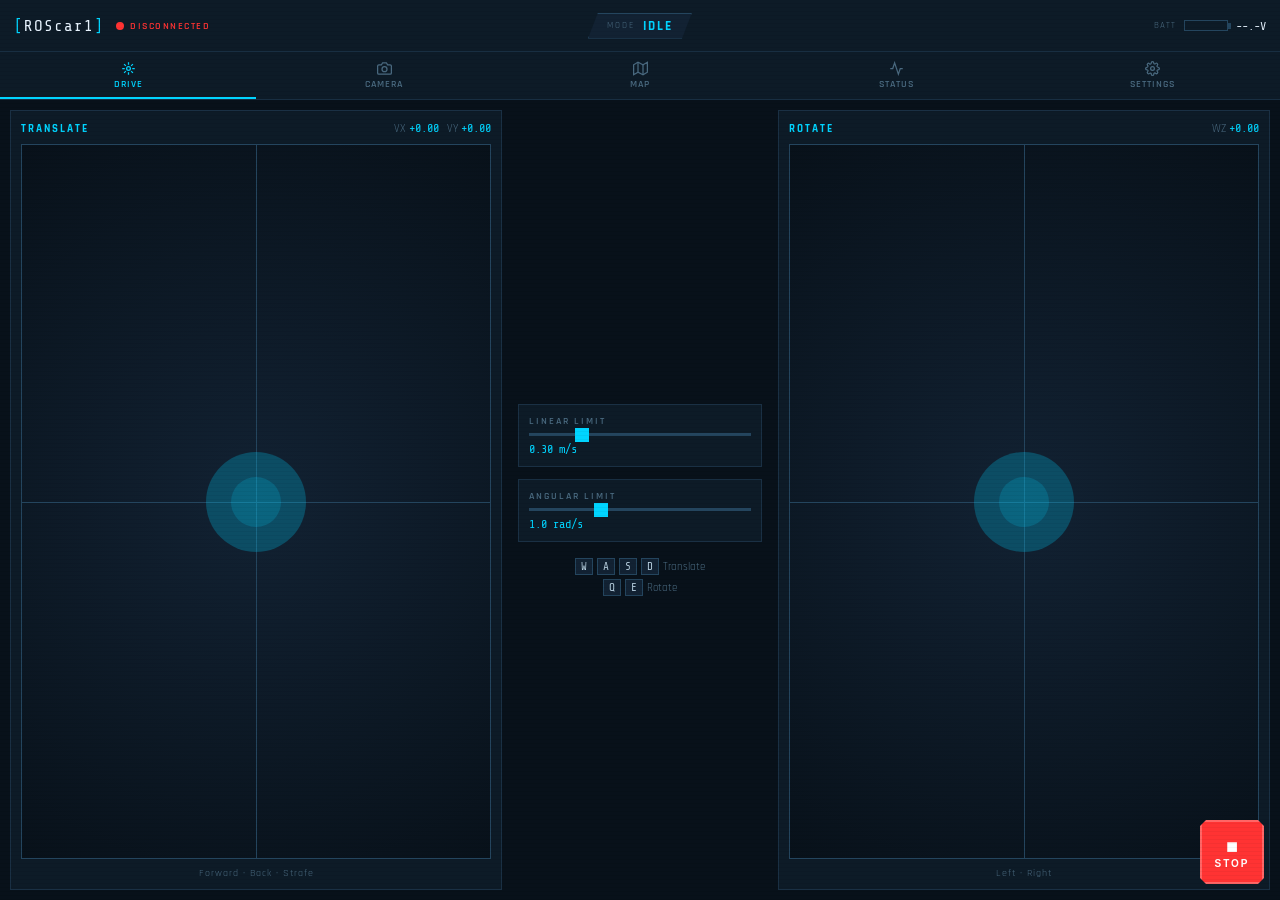
<file: roscar_ws/src/roscar_web/web/index.html>
<!DOCTYPE html>
<html lang="en">
<head>
  <meta charset="UTF-8">
  <meta name="viewport" content="width=device-width, initial-scale=1.0, maximum-scale=1.0, user-scalable=no">
  <title>ROScar1 Control</title>
  <link rel="preconnect" href="https://fonts.googleapis.com">
  <link href="https://fonts.googleapis.com/css2?family=Rajdhani:wght@400;500;600;700&family=Share+Tech+Mono&display=swap" rel="stylesheet">
  <link rel="stylesheet" href="css/style.css">
</head>
<body>

  <!-- ═══════════════════ HEADER ═══════════════════ -->
  <header id="app-header">
    <div class="header-left">
      <div class="logo">
        <span class="logo-bracket">[</span>ROScar1<span class="logo-bracket">]</span>
      </div>
      <div id="conn-indicator" class="conn-indicator disconnected">
        <span class="conn-dot"></span>
        <span class="conn-label">DISCONNECTED</span>
      </div>
    </div>
    <div class="header-center">
      <div class="mode-badge">
        <span class="mode-label">MODE</span>
        <span id="mode-display" class="mode-value">IDLE</span>
      </div>
    </div>
    <div class="header-right">
      <div class="battery-display">
        <span class="battery-label">BATT</span>
        <div class="battery-bar-wrap">
          <div id="battery-bar" class="battery-bar" style="width:0%"></div>
        </div>
        <span id="battery-voltage" class="battery-voltage mono">--.-V</span>
      </div>
    </div>
  </header>

  <!-- ═══════════════════ TAB BAR ═══════════════════ -->
  <nav id="tab-bar">
    <button class="tab-btn active" data-tab="drive">
      <svg viewBox="0 0 24 24" fill="none" stroke="currentColor" stroke-width="2"><circle cx="12" cy="12" r="3"/><path d="M12 2v4M12 18v4M4.93 4.93l2.83 2.83M16.24 16.24l2.83 2.83M2 12h4M18 12h4M4.93 19.07l2.83-2.83M16.24 7.76l2.83-2.83"/></svg>
      DRIVE
    </button>
    <button class="tab-btn" data-tab="camera">
      <svg viewBox="0 0 24 24" fill="none" stroke="currentColor" stroke-width="2"><path d="M23 19a2 2 0 0 1-2 2H3a2 2 0 0 1-2-2V8a2 2 0 0 1 2-2h4l2-3h6l2 3h4a2 2 0 0 1 2 2z"/><circle cx="12" cy="13" r="4"/></svg>
      CAMERA
    </button>
    <button class="tab-btn" data-tab="map">
      <svg viewBox="0 0 24 24" fill="none" stroke="currentColor" stroke-width="2"><polygon points="1 6 1 22 8 18 16 22 23 18 23 2 16 6 8 2 1 6"/><line x1="8" y1="2" x2="8" y2="18"/><line x1="16" y1="6" x2="16" y2="22"/></svg>
      MAP
    </button>
    <button class="tab-btn" data-tab="status">
      <svg viewBox="0 0 24 24" fill="none" stroke="currentColor" stroke-width="2"><polyline points="22 12 18 12 15 21 9 3 6 12 2 12"/></svg>
      STATUS
    </button>
    <button class="tab-btn" data-tab="settings">
      <svg viewBox="0 0 24 24" fill="none" stroke="currentColor" stroke-width="2"><circle cx="12" cy="12" r="3"/><path d="M19.4 15a1.65 1.65 0 0 0 .33 1.82l.06.06a2 2 0 0 1-2.83 2.83l-.06-.06a1.65 1.65 0 0 0-1.82-.33 1.65 1.65 0 0 0-1 1.51V21a2 2 0 0 1-4 0v-.09A1.65 1.65 0 0 0 9 19.4a1.65 1.65 0 0 0-1.82.33l-.06.06a2 2 0 0 1-2.83-2.83l.06-.06A1.65 1.65 0 0 0 4.68 15a1.65 1.65 0 0 0-1.51-1H3a2 2 0 0 1 0-4h.09A1.65 1.65 0 0 0 4.6 9a1.65 1.65 0 0 0-.33-1.82l-.06-.06a2 2 0 0 1 2.83-2.83l.06.06A1.65 1.65 0 0 0 9 4.68a1.65 1.65 0 0 0 1-1.51V3a2 2 0 0 1 4 0v.09a1.65 1.65 0 0 0 1 1.51 1.65 1.65 0 0 0 1.82-.33l.06-.06a2 2 0 0 1 2.83 2.83l-.06.06A1.65 1.65 0 0 0 19.4 9a1.65 1.65 0 0 0 1.51 1H21a2 2 0 0 1 0 4h-.09a1.65 1.65 0 0 0-1.51 1z"/></svg>
      SETTINGS
    </button>
  </nav>

  <!-- ═══════════════════ TAB PANELS ═══════════════════ -->
  <main id="app-main">

    <!-- DRIVE TAB -->
    <div class="tab-panel active" id="tab-drive">
      <div class="drive-layout">
        <div class="joy-block left-joy">
          <div class="joy-header">
            <span class="joy-title">TRANSLATE</span>
            <div class="vel-chips">
              <span class="vel-chip">VX <span id="vx-disp" class="mono">+0.00</span></span>
              <span class="vel-chip">VY <span id="vy-disp" class="mono">+0.00</span></span>
            </div>
          </div>
          <div class="joy-zone" id="joy-translate"></div>
          <div class="joy-hint">Forward · Back · Strafe</div>
        </div>

        <div class="drive-center-col">
          <div class="speed-card">
            <label class="param-label">LINEAR LIMIT</label>
            <input type="range" id="spd-linear" min="0.1" max="1.0" step="0.05" value="0.3">
            <span id="spd-linear-val" class="mono">0.30 m/s</span>
          </div>
          <div class="speed-card">
            <label class="param-label">ANGULAR LIMIT</label>
            <input type="range" id="spd-angular" min="0.1" max="3.0" step="0.1" value="1.0">
            <span id="spd-angular-val" class="mono">1.0 rad/s</span>
          </div>
          <div class="kbd-hints">
            <div class="kbd-row"><kbd>W</kbd><kbd>A</kbd><kbd>S</kbd><kbd>D</kbd> Translate</div>
            <div class="kbd-row"><kbd>Q</kbd><kbd>E</kbd> Rotate</div>
          </div>
        </div>

        <div class="joy-block right-joy">
          <div class="joy-header">
            <span class="joy-title">ROTATE</span>
            <div class="vel-chips">
              <span class="vel-chip">WZ <span id="wz-disp" class="mono">+0.00</span></span>
            </div>
          </div>
          <div class="joy-zone" id="joy-rotate"></div>
          <div class="joy-hint">Left · Right</div>
        </div>
      </div>
    </div>

    <!-- CAMERA TAB -->
    <div class="tab-panel" id="tab-camera">
      <div class="camera-layout">
        <div class="camera-frame">
          <img id="camera-img" alt="Camera feed offline" draggable="false">
          <div id="camera-overlay" class="camera-overlay">
            <span>CAMERA OFFLINE</span>
          </div>
        </div>
        <div class="camera-controls">
          <label class="param-label">QUALITY</label>
          <div class="btn-group">
            <button class="pill-btn" data-quality="20">LOW</button>
            <button class="pill-btn active" data-quality="50">MED</button>
            <button class="pill-btn" data-quality="80">HIGH</button>
          </div>
          <label class="param-label" style="margin-top:12px">RESOLUTION</label>
          <div class="btn-group">
            <button class="pill-btn" data-res="320x240">320p</button>
            <button class="pill-btn active" data-res="640x480">640p</button>
          </div>
          <button id="cam-fullscreen" class="action-btn" style="margin-top:16px">
            FULLSCREEN
          </button>
        </div>
      </div>
    </div>

    <!-- MAP TAB -->
    <div class="tab-panel" id="tab-map">
      <div class="map-layout">
        <canvas id="map-canvas"></canvas>
        <div class="map-controls">
          <button class="icon-btn" id="map-zoom-in" title="Zoom In">＋</button>
          <button class="icon-btn" id="map-zoom-out" title="Zoom Out">－</button>
          <button class="icon-btn" id="map-reset" title="Reset View">⌖</button>
          <div class="map-info">
            <span id="map-size-disp" class="mono map-stat">--×--</span>
            <span id="map-res-disp" class="mono map-stat">--cm</span>
          </div>
          <div id="nav-goal-hint" class="nav-hint hidden">
            TAP MAP TO SET GOAL
          </div>
          <button id="cancel-goal-btn" class="action-btn danger hidden">CANCEL GOAL</button>
        </div>
      </div>
    </div>

    <!-- STATUS TAB -->
    <div class="tab-panel" id="tab-status">
      <div class="status-grid">
        <div class="status-card">
          <div class="card-title">POSITION</div>
          <div class="gauge-row">
            <div class="gauge-item"><span class="gauge-axis">X</span><span id="st-x" class="mono gauge-val">+0.000</span><span class="gauge-unit">m</span></div>
            <div class="gauge-item"><span class="gauge-axis">Y</span><span id="st-y" class="mono gauge-val">+0.000</span><span class="gauge-unit">m</span></div>
            <div class="gauge-item"><span class="gauge-axis">θ</span><span id="st-yaw" class="mono gauge-val">+0.00</span><span class="gauge-unit">°</span></div>
          </div>
        </div>
        <div class="status-card">
          <div class="card-title">VELOCITY</div>
          <div class="gauge-row">
            <div class="gauge-item"><span class="gauge-axis">VX</span><span id="st-vx" class="mono gauge-val">+0.000</span><span class="gauge-unit">m/s</span></div>
            <div class="gauge-item"><span class="gauge-axis">VY</span><span id="st-vy" class="mono gauge-val">+0.000</span><span class="gauge-unit">m/s</span></div>
            <div class="gauge-item"><span class="gauge-axis">WZ</span><span id="st-wz" class="mono gauge-val">+0.000</span><span class="gauge-unit">r/s</span></div>
          </div>
        </div>
        <div class="status-card">
          <div class="card-title">ORIENTATION (IMU)</div>
          <div class="gauge-row">
            <div class="gauge-item"><span class="gauge-axis">ROLL</span><span id="st-roll" class="mono gauge-val">+0.0</span><span class="gauge-unit">°</span></div>
            <div class="gauge-item"><span class="gauge-axis">PITCH</span><span id="st-pitch" class="mono gauge-val">+0.0</span><span class="gauge-unit">°</span></div>
            <div class="gauge-item"><span class="gauge-axis">YAW</span><span id="st-imu-yaw" class="mono gauge-val">+0.0</span><span class="gauge-unit">°</span></div>
          </div>
        </div>
        <div class="status-card">
          <div class="card-title">BATTERY</div>
          <div class="battery-big">
            <div class="batt-gauge-wrap">
              <div id="batt-fill" class="batt-fill"></div>
            </div>
            <span id="batt-volts" class="mono batt-volts">--.- V</span>
            <span id="batt-pct" class="mono batt-pct">--%</span>
          </div>
        </div>
        <div class="status-card wide">
          <div class="card-title">ACTIVE NODES</div>
          <div id="nodes-list" class="nodes-list mono">Waiting...</div>
        </div>
      </div>
    </div>

    <!-- SETTINGS TAB -->
    <div class="tab-panel" id="tab-settings">
      <div class="settings-layout">

        <section class="settings-section">
          <h2 class="section-title">ROBOT MODE</h2>
          <div class="mode-grid">
            <button class="mode-btn active" data-mode="idle">
              <span class="mode-icon">◼</span>
              <span class="mode-name">IDLE</span>
              <span class="mode-desc">No robot nodes running</span>
            </button>
            <button class="mode-btn" data-mode="teleop">
              <span class="mode-icon">◈</span>
              <span class="mode-name">TELEOP</span>
              <span class="mode-desc">Drive with joystick</span>
            </button>
            <button class="mode-btn" data-mode="slam">
              <span class="mode-icon">◎</span>
              <span class="mode-name">SLAM</span>
              <span class="mode-desc">Build a map</span>
            </button>
            <button class="mode-btn" data-mode="navigation">
              <span class="mode-icon">◉</span>
              <span class="mode-name">NAV</span>
              <span class="mode-desc">Autonomous navigation</span>
            </button>
            <button class="mode-btn" data-mode="slam_nav">
              <span class="mode-icon">⊕</span>
              <span class="mode-name">SLAM+NAV</span>
              <span class="mode-desc">Map and navigate</span>
            </button>
          </div>
          <div id="nav-map-select" class="nav-map-select hidden">
            <label class="param-label">MAP FILE PATH</label>
            <input type="text" id="nav-map-path" class="text-input mono"
              placeholder="/home/brian/maps/my_map.yaml">
            <button id="apply-mode-btn" class="action-btn primary">APPLY MODE</button>
          </div>
          <div id="mode-status-msg" class="mode-status-msg"></div>
        </section>

        <section class="settings-section">
          <h2 class="section-title">MAP MANAGEMENT</h2>
          <div class="map-save-form">
            <label class="param-label">SAVE CURRENT MAP</label>
            <div class="input-row">
              <input type="text" id="map-save-name" class="text-input mono" placeholder="my_map">
              <button id="save-map-btn" class="action-btn">SAVE</button>
            </div>
            <div id="save-map-msg" class="mode-status-msg"></div>
          </div>
        </section>

        <section class="settings-section">
          <h2 class="section-title">CONNECTION</h2>
          <div class="conn-info">
            <div class="info-row">
              <span class="info-label">ROBOT HOST</span>
              <span id="info-host" class="mono info-value">--</span>
            </div>
            <div class="info-row">
              <span class="info-label">ROSBRIDGE</span>
              <span class="mono info-value">:9090</span>
            </div>
            <div class="info-row">
              <span class="info-label">VIDEO</span>
              <span class="mono info-value">:8080</span>
            </div>
            <div class="info-row">
              <span class="info-label">DASHBOARD</span>
              <span class="mono info-value">:8888</span>
            </div>
          </div>
          <button id="reconnect-btn" class="action-btn">RECONNECT</button>
        </section>

      </div>
    </div>
  </main>

  <!-- ═══════════════════ E-STOP ═══════════════════ -->
  <button id="estop-btn" title="Emergency Stop (Spacebar)">
    <span class="estop-icon">■</span>
    <span class="estop-label">STOP</span>
  </button>

  <!-- ═══════════════════ TOAST ═══════════════════ -->
  <div id="toast" class="toast"></div>

  <!-- ═══════════════════ SCRIPTS ═══════════════════ -->
  <script src="js/lib/roslib.min.js"></script>
  <script src="js/lib/nipplejs.min.js"></script>
  <script type="module" src="js/app.js"></script>
</body>
</html>
</file>
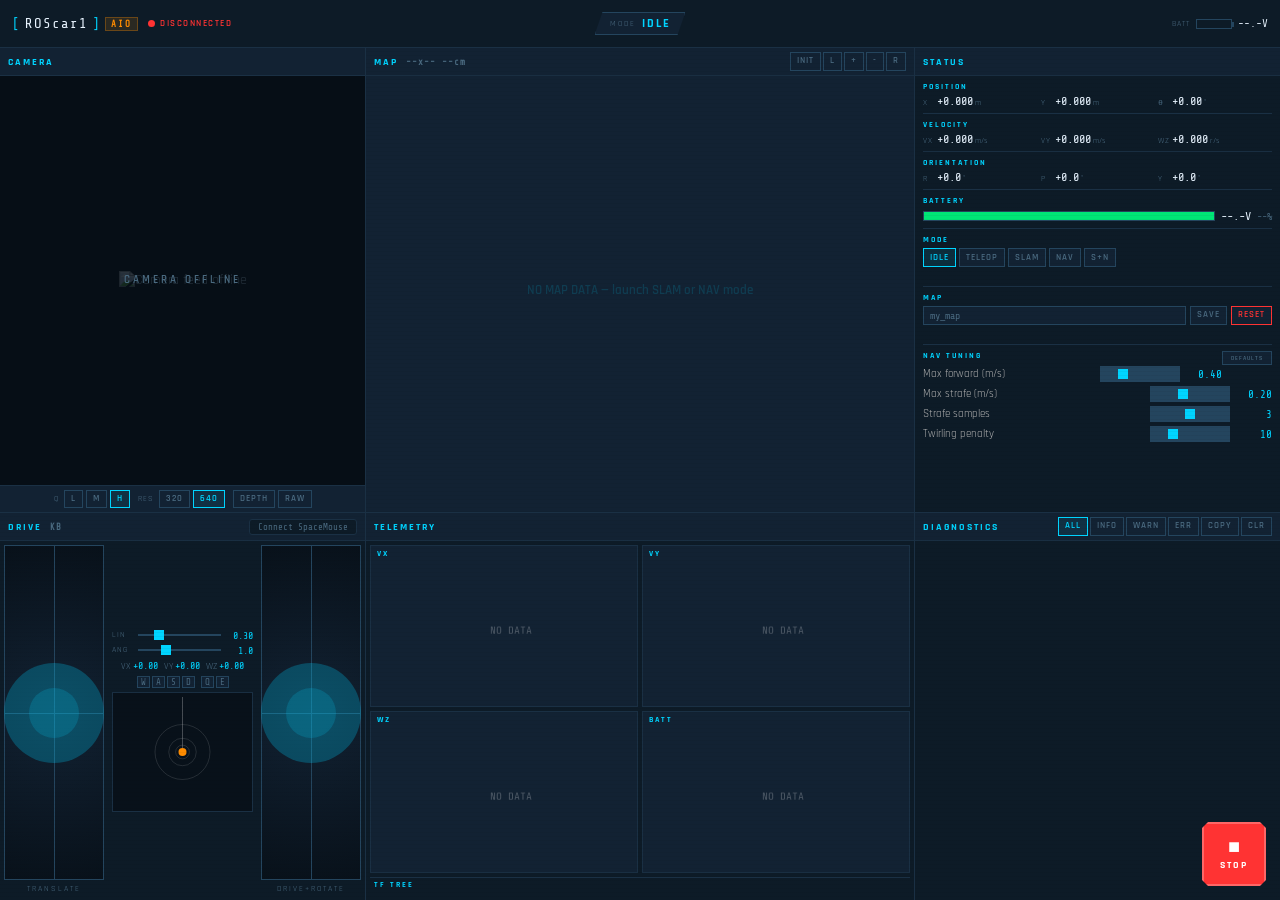
<file: roscar_ws/src/roscar_web/web/aio.html>
<!DOCTYPE html>
<html lang="en">
<head>
  <meta charset="UTF-8">
  <meta name="viewport" content="width=device-width, initial-scale=1.0, maximum-scale=1.0, user-scalable=no">
  <title>ROScar1 AIO</title>
  <link rel="preconnect" href="https://fonts.googleapis.com">
  <link href="https://fonts.googleapis.com/css2?family=Rajdhani:wght@400;500;600;700&family=Share+Tech+Mono&display=swap" rel="stylesheet">
  <link rel="stylesheet" href="css/aio.css">
</head>
<body>

  <!-- ═══════════════════ HEADER ═══════════════════ -->
  <header id="app-header">
    <div class="header-left">
      <div class="logo">
        <span class="logo-bracket">[</span>ROScar1<span class="logo-bracket">]</span>
        <span class="logo-tag">AIO</span>
      </div>
      <div id="conn-indicator" class="conn-indicator disconnected">
        <span class="conn-dot"></span>
        <span class="conn-label">DISCONNECTED</span>
      </div>
    </div>
    <div class="header-center">
      <div class="mode-badge">
        <span class="mode-label">MODE</span>
        <span id="mode-display" class="mode-value">IDLE</span>
      </div>
    </div>
    <div class="header-right">
      <div id="gamepad-indicator" class="gamepad-indicator hidden">
        <span class="gamepad-icon">&#x1F3AE;</span>
        <span class="gamepad-label">GAMEPAD</span>
      </div>
      <div class="battery-display">
        <span class="battery-label">BATT</span>
        <div class="battery-bar-wrap">
          <div id="battery-bar" class="battery-bar" style="width:0%"></div>
        </div>
        <span id="battery-voltage" class="battery-voltage mono">--.-V</span>
      </div>
    </div>
  </header>

  <!-- ═══════════════════ AIO GRID ═══════════════════ -->
  <div id="aio-grid">

    <!-- ── CAMERA PANEL ─────────────────────────────── -->
    <div class="panel" id="panel-camera" style="grid-area:camera">
      <div class="panel-title">CAMERA</div>
      <div class="panel-body">
        <div class="camera-frame">
          <img id="camera-img" alt="Camera feed offline" draggable="false">
          <canvas id="lidar-cam-canvas" class="lidar-cam-canvas"></canvas>
          <div id="camera-overlay" class="camera-overlay">
            <span>CAMERA OFFLINE</span>
          </div>
        </div>
        <div class="camera-ctrls">
          <div class="ctrl-group">
            <span class="ctrl-label">Q</span>
            <button class="sm-btn" data-quality="20">L</button>
            <button class="sm-btn" data-quality="50">M</button>
            <button class="sm-btn active" data-quality="80">H</button>
          </div>
          <div class="ctrl-group">
            <span class="ctrl-label">RES</span>
            <button class="sm-btn" data-res="320x240">320</button>
            <button class="sm-btn active" data-res="640x480">640</button>
          </div>
          <div class="ctrl-group">
            <button class="sm-btn" id="lidar-cam-toggle" title="Lidar depth overlay">DEPTH</button>
            <button class="sm-btn" id="cv-feed-toggle" title="Toggle raw/annotated feed">RAW</button>
          </div>
        </div>
        <div id="cv-detections" class="cv-detection-overlay" style="display:none;"></div>
      </div>
    </div>

    <!-- ── MAP PANEL ────────────────────────────────── -->
    <div class="panel" id="panel-map" style="grid-area:map">
      <div class="panel-title">
        MAP
        <span class="panel-title-info">
          <span id="map-size-disp" class="mono">--x--</span>
          <span id="map-res-disp" class="mono">--cm</span>
        </span>
        <span class="panel-title-actions">
          <button class="sm-btn" id="map-init-pose" title="Set AMCL initial pose by clicking the map (or Shift+click)">INIT</button>
          <button class="sm-btn" id="map-lock" title="Lock to robot (heading up)">L</button>
          <button class="sm-btn" id="map-zoom-in" title="Zoom In">+</button>
          <button class="sm-btn" id="map-zoom-out" title="Zoom Out">-</button>
          <button class="sm-btn" id="map-reset" title="Reset View">R</button>
        </span>
      </div>
      <div class="panel-body panel-body-map">
        <canvas id="map-canvas"></canvas>
        <div id="nav-goal-hint" class="nav-hint hidden">TAP MAP TO SET GOAL</div>
        <button id="cancel-goal-btn" class="sm-btn danger hidden">CANCEL GOAL</button>
      </div>
    </div>

    <!-- ── STATUS PANEL ─────────────────────────────── -->
    <div class="panel" id="panel-status" style="grid-area:status">
      <div class="panel-title">STATUS</div>
      <div class="panel-body panel-body-scroll">

        <div class="stat-group">
          <div class="stat-group-title">POSITION</div>
          <div class="stat-row">
            <div class="stat-item"><span class="stat-label">X</span><span id="st-x" class="mono stat-val">+0.000</span><span class="stat-unit">m</span></div>
            <div class="stat-item"><span class="stat-label">Y</span><span id="st-y" class="mono stat-val">+0.000</span><span class="stat-unit">m</span></div>
            <div class="stat-item"><span class="stat-label">&theta;</span><span id="st-yaw" class="mono stat-val">+0.00</span><span class="stat-unit">&deg;</span></div>
          </div>
        </div>

        <div class="stat-group">
          <div class="stat-group-title">VELOCITY</div>
          <div class="stat-row">
            <div class="stat-item"><span class="stat-label">VX</span><span id="st-vx" class="mono stat-val">+0.000</span><span class="stat-unit">m/s</span></div>
            <div class="stat-item"><span class="stat-label">VY</span><span id="st-vy" class="mono stat-val">+0.000</span><span class="stat-unit">m/s</span></div>
            <div class="stat-item"><span class="stat-label">WZ</span><span id="st-wz" class="mono stat-val">+0.000</span><span class="stat-unit">r/s</span></div>
          </div>
        </div>

        <div class="stat-group">
          <div class="stat-group-title">ORIENTATION</div>
          <div class="stat-row">
            <div class="stat-item"><span class="stat-label">R</span><span id="st-roll" class="mono stat-val">+0.0</span><span class="stat-unit">&deg;</span></div>
            <div class="stat-item"><span class="stat-label">P</span><span id="st-pitch" class="mono stat-val">+0.0</span><span class="stat-unit">&deg;</span></div>
            <div class="stat-item"><span class="stat-label">Y</span><span id="st-imu-yaw" class="mono stat-val">+0.0</span><span class="stat-unit">&deg;</span></div>
          </div>
        </div>

        <div class="stat-group">
          <div class="stat-group-title">BATTERY</div>
          <div class="batt-row">
            <div class="batt-gauge-sm">
              <div id="batt-fill" class="batt-fill-sm"></div>
            </div>
            <span id="batt-volts" class="mono batt-val">--.-V</span>
            <span id="batt-pct" class="mono batt-pct-sm">--%</span>
          </div>
        </div>

        <div class="stat-group">
          <div class="stat-group-title">MODE</div>
          <div class="mode-row">
            <button class="mode-btn-sm active" data-mode="idle">IDLE</button>
            <button class="mode-btn-sm" data-mode="teleop">TELEOP</button>
            <button class="mode-btn-sm" data-mode="slam">SLAM</button>
            <button class="mode-btn-sm" data-mode="navigation">NAV</button>
            <button class="mode-btn-sm" data-mode="slam_nav">S+N</button>
          </div>
          <div id="nav-map-select" class="nav-map-row hidden">
            <select id="nav-map-dropdown" class="select-sm mono">
              <option value="" disabled selected>Loading maps...</option>
            </select>
            <button id="refresh-maps-btn" class="sm-btn" title="Refresh map list">&#x21BB;</button>
            <button id="apply-mode-btn" class="sm-btn primary">GO</button>
          </div>
          <div id="mode-status-msg" class="status-msg"></div>
        </div>

        <div class="stat-group">
          <div class="stat-group-title">MAP</div>
          <div class="save-map-row">
            <input type="text" id="map-save-name" class="text-input-sm mono" placeholder="my_map">
            <button id="save-map-btn" class="sm-btn">SAVE</button>
            <button id="reset-map-btn" class="sm-btn danger">RESET</button>
          </div>
          <div id="save-map-msg" class="status-msg"></div>
        </div>

        <div class="stat-group">
          <div class="stat-group-title">NAV TUNING <button id="nav-tune-reset" class="sm-btn" title="Reset all tuning sliders to defaults" style="float:right;font-size:0.75em;padding:2px 8px;">DEFAULTS</button></div>
          <div class="tune-row">
            <span class="tune-label">Max forward (m/s)</span>
            <input type="range" id="tune-vx" min="0.2" max="1.0" step="0.05" value="0.4">
            <span id="tune-vx-val" class="mono">0.40</span>
          </div>
          <div class="tune-row">
            <span class="tune-label">Max strafe (m/s)</span>
            <input type="range" id="tune-vy" min="0.0" max="0.5" step="0.05" value="0.20">
            <span id="tune-vy-val" class="mono">0.20</span>
          </div>
          <div class="tune-row">
            <span class="tune-label">Strafe samples</span>
            <input type="range" id="tune-vy-samples" min="1" max="5" step="1" value="3">
            <span id="tune-vy-samples-val" class="mono">3</span>
          </div>
          <div class="tune-row">
            <span class="tune-label">Twirling penalty</span>
            <input type="range" id="tune-twirl" min="0" max="40" step="1" value="10">
            <span id="tune-twirl-val" class="mono">10</span>
          </div>
          <div id="nav-tune-msg" class="status-msg"></div>
        </div>

      </div>
    </div>

    <!-- ── DRIVE PANEL ──────────────────────────────── -->
    <div class="panel" id="panel-drive" style="grid-area:drive">
      <div class="panel-title">
        DRIVE
        <span id="input-source" class="panel-title-info mono">KB</span>
        <button id="sm-connect-btn" class="sm-connect-btn">Connect SpaceMouse</button>
      </div>
      <div class="panel-body panel-body-drive">
        <div class="drive-col joy-col">
          <div class="joy-zone" id="joy-translate"></div>
          <div class="joy-label">TRANSLATE</div>
        </div>
        <div class="drive-col mid-col">
          <div class="slider-row">
            <span class="slider-label">LIN</span>
            <input type="range" id="spd-linear" min="0.1" max="1.0" step="0.05" value="0.3">
            <span id="spd-linear-val" class="mono slider-val">0.30</span>
          </div>
          <div class="slider-row">
            <span class="slider-label">ANG</span>
            <input type="range" id="spd-angular" min="0.1" max="3.0" step="0.1" value="1.0">
            <span id="spd-angular-val" class="mono slider-val">1.0</span>
          </div>
          <div class="vel-display">
            <span class="vel-item">VX <span id="vx-disp" class="mono">+0.00</span></span>
            <span class="vel-item">VY <span id="vy-disp" class="mono">+0.00</span></span>
            <span class="vel-item">WZ <span id="wz-disp" class="mono">+0.00</span></span>
          </div>
          <div class="kbd-hints">
            <span><kbd>W</kbd><kbd>A</kbd><kbd>S</kbd><kbd>D</kbd></span>
            <span><kbd>Q</kbd><kbd>E</kbd></span>
          </div>
          <div class="lidar-container" id="lidar-container">
            <canvas id="lidar-canvas"></canvas>
          </div>
        </div>
        <div class="drive-col joy-col">
          <div class="joy-zone" id="joy-rotate"></div>
          <div class="joy-label">DRIVE+ROTATE</div>
        </div>
      </div>
      <!-- SpaceMouse settings (hidden until connected) -->
      <div id="sm-settings" class="sm-settings" style="display:none">
        <details>
          <summary class="sm-settings-title">SpaceMouse Settings</summary>
          <div class="sm-settings-body">
            <div class="sm-row">
              <span class="sm-label">Curve</span>
              <div class="sm-curve-btns">
                <button data-curve="linear" class="btn-sm">Linear</button>
                <button data-curve="exponential" class="btn-sm active">Expo</button>
                <button data-curve="s-curve" class="btn-sm">S-Curve</button>
              </div>
            </div>
            <div class="sm-row">
              <span class="sm-label">Exponent</span>
              <input type="range" id="sm-exponent" min="1" max="3" step="0.1" value="2.0">
              <span id="sm-exponent-val" class="sm-val">2.0</span>
            </div>
            <div class="sm-row">
              <span class="sm-label">Deadzone</span>
              <input type="range" id="sm-deadzone" min="0" max="50" step="1" value="5">
              <span id="sm-deadzone-val" class="sm-val">5</span>
            </div>
            <div class="sm-row">
              <span class="sm-label">Linear</span>
              <input type="range" id="sm-max-linear" min="0.1" max="1.0" step="0.05" value="0.3">
              <span id="sm-max-linear-val" class="sm-val">0.3 m/s</span>
            </div>
            <div class="sm-row">
              <span class="sm-label">Angular</span>
              <input type="range" id="sm-max-angular" min="0.1" max="3.0" step="0.1" value="1.0">
              <span id="sm-max-angular-val" class="sm-val">1.0 rad/s</span>
            </div>
            <div class="sm-row">
              <span class="sm-label">Invert</span>
              <label class="sm-check"><input type="checkbox" id="sm-invert-x"> Fwd/Back</label>
              <label class="sm-check"><input type="checkbox" id="sm-invert-y"> Strafe</label>
              <label class="sm-check"><input type="checkbox" id="sm-invert-rz"> Rotate</label>
            </div>
          </div>
        </details>
      </div>
    </div>

    <!-- ── GRAPHS PANEL ─────────────────────────────── -->
    <div class="panel" id="panel-graphs" style="grid-area:graphs">
      <div class="panel-title">TELEMETRY</div>
      <div class="panel-body panel-body-graphs">
        <div class="sparkline-grid">
          <div class="sparkline-card">
            <span class="sparkline-label">VX</span>
            <canvas class="sparkline-canvas" id="spark-vx"></canvas>
          </div>
          <div class="sparkline-card">
            <span class="sparkline-label">VY</span>
            <canvas class="sparkline-canvas" id="spark-vy"></canvas>
          </div>
          <div class="sparkline-card">
            <span class="sparkline-label">WZ</span>
            <canvas class="sparkline-canvas" id="spark-wz"></canvas>
          </div>
          <div class="sparkline-card">
            <span class="sparkline-label">BATT</span>
            <canvas class="sparkline-canvas" id="spark-batt"></canvas>
          </div>
        </div>
        <div class="tf-section">
          <div class="tf-title">TF TREE</div>
          <div id="tf-tree" class="tf-tree mono"></div>
        </div>
      </div>
    </div>

    <!-- ── DIAGNOSTICS PANEL ────────────────────────── -->
    <div class="panel" id="panel-diag" style="grid-area:diag">
      <div class="panel-title">
        DIAGNOSTICS
        <span class="panel-title-actions">
          <button class="sm-btn filter-btn active" data-severity="all">ALL</button>
          <button class="sm-btn filter-btn" data-severity="info">INFO</button>
          <button class="sm-btn filter-btn" data-severity="warn">WARN</button>
          <button class="sm-btn filter-btn" data-severity="err">ERR</button>
          <button class="sm-btn" id="diag-copy-all" title="Copy visible logs to clipboard">COPY</button>
          <button class="sm-btn" id="diag-clear" title="Clear all logs">CLR</button>
        </span>
      </div>
      <div class="panel-body panel-body-scroll">
        <div id="log-container" class="log-container mono"></div>
      </div>
    </div>

  </div>

  <!-- ═══════════════════ E-STOP ═══════════════════ -->
  <button id="estop-btn" title="Emergency Stop (Spacebar)">
    <span class="estop-icon">&#9632;</span>
    <span class="estop-label">STOP</span>
  </button>

  <!-- ═══════════════════ TOAST ═══════════════════ -->
  <div id="toast" class="toast"></div>

  <!-- ═══════════════════ SCRIPTS ═══════════════════ -->
  <script src="js/lib/roslib.min.js"></script>
  <script src="js/lib/nipplejs.min.js"></script>
  <!-- NOTE: do NOT add a ?v=... cache-bust to this script tag. Child
       modules import ./aio-app.js without the query, so Chrome sees
       two distinct module URLs and evaluates the entire graph twice —
       every init* function fires twice, every click handler is
       attached twice, etc. The no-cache HTTP headers from http_server
       are sufficient; a Ctrl+Shift+R after JS changes picks up fresh
       bytes without the duplicate-evaluation bug. -->
  <script type="module" src="js/aio-app.js"></script>
</body>
</html>
</file>
<file: roscar_ws/src/roscar_web/web/css/style.css>
/* ═══════════════════════════════════════════════════════
   ROScar1 Dashboard — Industrial Mission-Control Theme
   ═══════════════════════════════════════════════════════ */

:root {
  --bg:        #08111A;
  --bg2:       #0D1B27;
  --bg3:       #122233;
  --border:    #1A3044;
  --border2:   #24455E;
  --primary:   #00D4FF;
  --primary-d: #008FAA;
  --amber:     #FF8C00;
  --green:     #00E676;
  --red:       #FF3333;
  --text:      #B8D0E0;
  --text-dim:  #4A6A80;
  --text-hi:   #E8F4FF;
  --mono:      'Share Tech Mono', monospace;
  --ui:        'Rajdhani', sans-serif;
  --header-h:  52px;
  --tabbar-h:  48px;
}

*, *::before, *::after { box-sizing: border-box; margin: 0; padding: 0; }

html, body {
  width: 100%; height: 100%;
  background: var(--bg);
  color: var(--text);
  font-family: var(--ui);
  font-size: 14px;
  overflow: hidden;
  -webkit-tap-highlight-color: transparent;
  user-select: none;
}

.mono   { font-family: var(--mono); }
.hidden { display: none !important; }

/* ── Header ─────────────────────────────────────────── */
#app-header {
  display: flex; align-items: center; justify-content: space-between;
  height: var(--header-h);
  padding: 0 14px;
  background: var(--bg2);
  border-bottom: 1px solid var(--border);
  position: relative; z-index: 10;
}

.header-left, .header-right { display: flex; align-items: center; gap: 12px; }
.header-center { position: absolute; left: 50%; transform: translateX(-50%); }

.logo { font-family: var(--mono); font-size: 16px; color: var(--text-hi); letter-spacing: 1px; }
.logo-bracket { color: var(--primary); }

.conn-indicator {
  display: flex; align-items: center; gap: 6px;
  font-size: 10px; font-weight: 600; letter-spacing: 1.5px;
}
.conn-dot { width: 8px; height: 8px; border-radius: 50%; background: var(--text-dim); flex-shrink: 0; }
.conn-indicator.connected    .conn-dot   { background: var(--green); animation: pulse-g 2s infinite; }
.conn-indicator.disconnected .conn-dot   { background: var(--red); }
.conn-indicator.connected    .conn-label { color: var(--green); }
.conn-indicator.disconnected .conn-label { color: var(--red); }

@keyframes pulse-g { 0%, 100% { opacity:1; } 50% { opacity:0.35; } }

.mode-badge {
  display: flex; align-items: center; gap: 8px;
  background: var(--bg3); border: 1px solid var(--border2);
  padding: 4px 18px;
  clip-path: polygon(10px 0%, 100% 0%, calc(100% - 10px) 100%, 0% 100%);
}
.mode-label { font-size: 9px; color: var(--text-dim); letter-spacing: 2px; }
.mode-value { font-size: 13px; font-weight: 700; color: var(--primary); letter-spacing: 2px; }

.battery-display { display: flex; align-items: center; gap: 8px; }
.battery-label { font-size: 9px; color: var(--text-dim); letter-spacing: 1px; }
.battery-bar-wrap {
  width: 44px; height: 11px; border: 1px solid var(--border2); position: relative;
}
.battery-bar-wrap::after {
  content: ''; position: absolute; right: -4px; top: 2px; width: 3px; height: 6px; background: var(--border2);
}
.battery-bar { height: 100%; background: var(--green); transition: width .5s, background .5s; }
.battery-voltage { font-size: 12px; color: var(--text-hi); }

/* ── Tab Bar ─────────────────────────────────────────── */
#tab-bar {
  display: flex; height: var(--tabbar-h);
  background: var(--bg2); border-bottom: 1px solid var(--border);
}
.tab-btn {
  flex: 1; display: flex; flex-direction: column; align-items: center; justify-content: center; gap: 2px;
  background: none; border: none; border-bottom: 2px solid transparent;
  color: var(--text-dim); font-family: var(--ui); font-size: 10px; font-weight: 600;
  letter-spacing: 1px; cursor: pointer; transition: color .15s, border-color .15s;
  padding: 4px 2px 2px;
}
.tab-btn svg { width: 15px; height: 15px; }
.tab-btn:hover  { color: var(--text); }
.tab-btn.active { color: var(--primary); border-bottom-color: var(--primary); }

/* ── Main + Panels ───────────────────────────────────── */
#app-main {
  position: absolute;
  top: calc(var(--header-h) + var(--tabbar-h));
  left: 0; right: 0; bottom: 0;
  overflow: hidden;
}
.tab-panel        { display: none; width: 100%; height: 100%; overflow: hidden; }
.tab-panel.active { display: flex; flex-direction: column; }

/* ── Shared Components ───────────────────────────────── */
.param-label { font-size: 10px; color: var(--text-dim); letter-spacing: 2px; font-weight: 600; display: block; }

input[type=range] {
  -webkit-appearance: none; appearance: none;
  width: 100%; height: 3px; background: var(--border2); outline: none; cursor: pointer;
}
input[type=range]::-webkit-slider-thumb {
  -webkit-appearance: none; width: 14px; height: 14px; background: var(--primary); cursor: pointer;
}
input[type=range]::-moz-range-thumb { width: 14px; height: 14px; background: var(--primary); border: none; }

.action-btn {
  background: var(--bg3); border: 1px solid var(--border2);
  color: var(--text); font-family: var(--ui); font-size: 12px; font-weight: 600;
  letter-spacing: 1.5px; padding: 8px 16px; cursor: pointer;
  transition: border-color .15s, color .15s; width: 100%;
}
.action-btn:hover      { border-color: var(--primary); color: var(--primary); }
.action-btn.primary    { border-color: var(--primary); color: var(--primary); }
.action-btn.primary:hover { background: var(--primary); color: var(--bg); }
.action-btn.danger     { border-color: var(--red); color: var(--red); }
.action-btn.danger:hover { background: var(--red); color: var(--bg); }

.btn-group { display: flex; gap: 4px; }
.pill-btn {
  flex: 1; background: var(--bg3); border: 1px solid var(--border2);
  color: var(--text-dim); font-family: var(--ui); font-size: 11px; font-weight: 600;
  letter-spacing: 1px; padding: 6px 8px; cursor: pointer; transition: all .15s;
}
.pill-btn:hover  { border-color: var(--primary); color: var(--primary); }
.pill-btn.active { border-color: var(--primary); color: var(--primary); background: rgba(0,212,255,.08); }

kbd {
  font-family: var(--mono); font-size: 11px;
  background: var(--bg3); border: 1px solid var(--border2);
  padding: 1px 5px; color: var(--text);
}

/* ── Drive Tab ───────────────────────────────────────── */
.drive-layout {
  display: flex; flex: 1; align-items: stretch;
  gap: 8px; padding: 10px; height: 100%;
}

.joy-block {
  flex: 0 0 auto; width: calc(40vw - 20px);
  display: flex; flex-direction: column; gap: 8px;
  background: var(--bg2); border: 1px solid var(--border); padding: 10px;
}
.joy-header { display: flex; justify-content: space-between; align-items: center; }
.joy-title  { font-size: 11px; font-weight: 700; color: var(--primary); letter-spacing: 2px; }
.vel-chips  { display: flex; gap: 8px; }
.vel-chip   { font-size: 11px; color: var(--text-dim); }
.vel-chip .mono { color: var(--primary); font-size: 12px; }

.joy-zone {
  flex: 1; min-height: 160px; position: relative;
  background: radial-gradient(circle at center, var(--bg3) 0%, var(--bg) 100%);
  border: 1px solid var(--border2);
}
/* nipplejs crosshair guide */
.joy-zone::before, .joy-zone::after {
  content: ''; position: absolute; background: var(--border2); pointer-events: none;
}
.joy-zone::before { width: 1px; height: 100%; left: 50%; top: 0; }
.joy-zone::after  { width: 100%; height: 1px; top: 50%; left: 0; }

.joy-hint { font-size: 10px; color: var(--text-dim); letter-spacing: 1px; text-align: center; }

.drive-center-col {
  flex: 1; display: flex; flex-direction: column; justify-content: center; gap: 12px; padding: 8px;
}
.speed-card {
  background: var(--bg2); border: 1px solid var(--border); padding: 10px;
  display: flex; flex-direction: column; gap: 6px;
}
.speed-card .mono { font-size: 12px; color: var(--primary); }
.kbd-hints { display: flex; flex-direction: column; gap: 4px; align-items: center; margin-top: 4px; }
.kbd-row { font-size: 11px; color: var(--text-dim); display: flex; align-items: center; gap: 4px; }

/* ── Camera Tab ──────────────────────────────────────── */
.camera-layout {
  flex: 1; display: flex; gap: 8px; padding: 10px; height: 100%;
}
.camera-frame {
  flex: 1; position: relative;
  background: #000; border: 1px solid var(--border); overflow: hidden;
  display: flex; align-items: center; justify-content: center;
}
#camera-img {
  max-width: 100%; max-height: 100%;
  display: block; object-fit: contain;
}
.camera-overlay {
  position: absolute; inset: 0;
  display: flex; align-items: center; justify-content: center;
  background: rgba(8,17,26,.85);
  font-size: 13px; font-weight: 600; letter-spacing: 3px; color: var(--text-dim);
}
.camera-controls {
  flex: 0 0 120px; display: flex; flex-direction: column; gap: 8px; padding: 4px;
}

/* ── Map Tab ─────────────────────────────────────────── */
.map-layout { flex: 1; display: flex; gap: 8px; padding: 10px; height: 100%; }

#map-canvas {
  flex: 1; display: block;
  background: var(--bg3); border: 1px solid var(--border);
  image-rendering: pixelated;
  cursor: crosshair;
}
.map-controls {
  flex: 0 0 52px; display: flex; flex-direction: column; gap: 6px; align-items: center;
  padding: 4px 0;
}
.icon-btn {
  width: 36px; height: 36px;
  background: var(--bg2); border: 1px solid var(--border2);
  color: var(--text); font-size: 18px; line-height: 1; cursor: pointer;
  display: flex; align-items: center; justify-content: center;
  transition: border-color .15s, color .15s;
}
.icon-btn:hover { border-color: var(--primary); color: var(--primary); }

.map-info { display: flex; flex-direction: column; gap: 4px; align-items: center; margin-top: 4px; }
.map-stat { font-size: 10px; color: var(--text-dim); text-align: center; }
.nav-hint {
  font-size: 9px; color: var(--amber); letter-spacing: 1px; text-align: center;
  margin-top: 8px; line-height: 1.4;
  border: 1px solid var(--amber); padding: 4px 2px;
}

/* ── Status Tab ──────────────────────────────────────── */
.status-grid {
  flex: 1; display: grid;
  grid-template-columns: repeat(2, 1fr);
  grid-auto-rows: auto;
  gap: 8px; padding: 10px; overflow-y: auto;
  align-content: start;
}
.status-card {
  background: var(--bg2); border: 1px solid var(--border);
  padding: 12px; display: flex; flex-direction: column; gap: 8px;
}
.status-card.wide { grid-column: 1 / -1; }
.card-title { font-size: 10px; font-weight: 700; color: var(--primary); letter-spacing: 2px; }

.gauge-row { display: flex; gap: 8px; }
.gauge-item { flex: 1; display: flex; flex-direction: column; gap: 2px; }
.gauge-axis { font-size: 9px; color: var(--text-dim); letter-spacing: 1px; }
.gauge-val  { font-size: 14px; color: var(--text-hi); line-height: 1; }
.gauge-unit { font-size: 9px; color: var(--text-dim); }

.battery-big { display: flex; flex-direction: column; align-items: center; gap: 6px; }
.batt-gauge-wrap {
  width: 100%; height: 16px; border: 1px solid var(--border2); position: relative;
}
.batt-fill { height: 100%; background: var(--green); transition: width .5s, background .5s; }
.batt-volts { font-size: 20px; color: var(--text-hi); }
.batt-pct   { font-size: 13px; color: var(--text-dim); }

.nodes-list {
  font-size: 11px; color: var(--text-dim); line-height: 1.8;
  word-break: break-all;
}

/* ── Settings Tab ────────────────────────────────────── */
.settings-layout {
  flex: 1; display: flex; flex-direction: column; gap: 0; overflow-y: auto;
}
.settings-section {
  border-bottom: 1px solid var(--border); padding: 14px;
}
.section-title {
  font-size: 11px; font-weight: 700; color: var(--primary);
  letter-spacing: 2px; margin-bottom: 12px;
}

.mode-grid {
  display: grid; grid-template-columns: repeat(3, 1fr); gap: 6px; margin-bottom: 12px;
}
.mode-btn {
  background: var(--bg3); border: 1px solid var(--border2);
  padding: 10px 6px; cursor: pointer;
  display: flex; flex-direction: column; align-items: center; gap: 3px;
  transition: border-color .15s, background .15s;
}
.mode-btn:hover  { border-color: var(--primary); }
.mode-btn.active { border-color: var(--primary); background: rgba(0,212,255,.1); }
.mode-icon { font-size: 18px; color: var(--text-dim); }
.mode-btn.active .mode-icon { color: var(--primary); }
.mode-name { font-size: 11px; font-weight: 700; letter-spacing: 1px; color: var(--text); }
.mode-desc { font-size: 9px; color: var(--text-dim); text-align: center; }

.nav-map-select { display: flex; flex-direction: column; gap: 6px; margin-bottom: 8px; }
.text-input {
  background: var(--bg3); border: 1px solid var(--border2);
  color: var(--text-hi); font-family: var(--mono); font-size: 12px;
  padding: 7px 10px; width: 100%; outline: none;
  transition: border-color .15s;
}
.text-input:focus { border-color: var(--primary); }
.text-input::placeholder { color: var(--text-dim); }

.mode-status-msg { font-size: 11px; min-height: 16px; margin-top: 4px; }
.mode-status-msg.ok  { color: var(--green); }
.mode-status-msg.err { color: var(--red); }

.map-save-form { display: flex; flex-direction: column; gap: 6px; }
.input-row { display: flex; gap: 6px; }
.input-row .text-input { flex: 1; }
.input-row .action-btn { flex: 0 0 auto; width: auto; padding: 7px 14px; }

.conn-info { display: flex; flex-direction: column; gap: 6px; margin-bottom: 10px; }
.info-row  { display: flex; justify-content: space-between; align-items: center; }
.info-label { font-size: 10px; color: var(--text-dim); letter-spacing: 1px; }
.info-value { font-size: 12px; color: var(--text-hi); }

/* ── E-STOP ──────────────────────────────────────────── */
#estop-btn {
  position: fixed; right: 16px; bottom: 16px;
  width: 64px; height: 64px;
  background: var(--red); border: 2px solid #FF6666;
  color: #fff; cursor: pointer;
  display: flex; flex-direction: column; align-items: center; justify-content: center; gap: 2px;
  transition: transform .1s, box-shadow .1s;
  box-shadow: 0 0 20px rgba(255,51,51,.5);
  clip-path: polygon(6px 0%, calc(100% - 6px) 0%, 100% 6px, 100% calc(100% - 6px),
                     calc(100% - 6px) 100%, 6px 100%, 0% calc(100% - 6px), 0% 6px);
  z-index: 999;
}
#estop-btn:hover  { transform: scale(1.05); box-shadow: 0 0 30px rgba(255,51,51,.8); }
#estop-btn:active { transform: scale(0.95); }
.estop-icon  { font-size: 20px; line-height: 1; }
.estop-label { font-size: 10px; font-weight: 700; letter-spacing: 2px; }

/* ── Toast ───────────────────────────────────────────── */
#toast {
  position: fixed; bottom: 92px; right: 16px;
  background: var(--bg2); border: 1px solid var(--border2);
  color: var(--text-hi); font-size: 12px; font-weight: 600;
  padding: 8px 14px; max-width: 260px;
  opacity: 0; pointer-events: none;
  transition: opacity .2s;
  z-index: 998;
}
#toast.show { opacity: 1; }
#toast.ok  { border-color: var(--green); color: var(--green); }
#toast.err { border-color: var(--red); color: var(--red); }

/* ── Responsive: narrow phones ───────────────────────── */
@media (max-width: 480px) {
  .logo-bracket, .conn-label { display: none; }
  .joy-block { width: calc(44vw - 16px); }
  .mode-grid { grid-template-columns: repeat(2, 1fr); }
  .status-grid { grid-template-columns: 1fr; }
}

/* ── Scanline overlay (subtle CRT texture) ───────────── */
body::after {
  content: ''; position: fixed; inset: 0; pointer-events: none; z-index: 9999;
  background: repeating-linear-gradient(
    to bottom,
    transparent 0px,
    transparent 3px,
    rgba(0,0,0,.04) 3px,
    rgba(0,0,0,.04) 4px
  );
}
</file>
<file: roscar_ws/src/roscar_web/web/css/aio.css>
/* ═══════════════════════════════════════════════════════
   ROScar1 AIO Dashboard — Mission-Control Grid Layout
   Standalone CSS (does not import style.css)
   ═══════════════════════════════════════════════════════ */

/* ── Reset + Root Vars ──────────────────────────────── */
:root {
  --bg:        #08111A;
  --bg2:       #0D1B27;
  --bg3:       #122233;
  --border:    #1A3044;
  --border2:   #24455E;
  --primary:   #00D4FF;
  --primary-d: #008FAA;
  --amber:     #FF8C00;
  --green:     #00E676;
  --red:       #FF3333;
  --text:      #B8D0E0;
  --text-dim:  #4A6A80;
  --text-hi:   #E8F4FF;
  --mono:      'Share Tech Mono', monospace;
  --ui:        'Rajdhani', sans-serif;
  --header-h:  48px;
}

*, *::before, *::after { box-sizing: border-box; margin: 0; padding: 0; }

html, body {
  width: 100%; height: 100%;
  background: var(--bg);
  color: var(--text);
  font-family: var(--ui);
  font-size: 14px;
  overflow: hidden;
  -webkit-tap-highlight-color: transparent;
  user-select: none;
}

.mono   { font-family: var(--mono); }
.hidden { display: none !important; }

/* ── Header ─────────────────────────────────────────── */
#app-header {
  display: flex; align-items: center; justify-content: space-between;
  height: var(--header-h);
  padding: 0 12px;
  background: var(--bg2);
  border-bottom: 1px solid var(--border);
  position: relative; z-index: 10;
}

.header-left, .header-right { display: flex; align-items: center; gap: 10px; }
.header-center { position: absolute; left: 50%; transform: translateX(-50%); }

.logo {
  font-family: var(--mono); font-size: 14px; color: var(--text-hi);
  letter-spacing: 1px; display: flex; align-items: center; gap: 4px;
}
.logo-bracket { color: var(--primary); }
.logo-tag {
  font-size: 9px; font-weight: 700; letter-spacing: 2px;
  color: var(--amber); background: rgba(255,140,0,.12);
  padding: 1px 5px; border: 1px solid rgba(255,140,0,.3);
}

.conn-indicator {
  display: flex; align-items: center; gap: 5px;
  font-size: 9px; font-weight: 600; letter-spacing: 1.5px;
}
.conn-dot {
  width: 7px; height: 7px; border-radius: 50%;
  background: var(--text-dim); flex-shrink: 0;
}
.conn-indicator.connected    .conn-dot   { background: var(--green); animation: pulse-g 2s infinite; }
.conn-indicator.disconnected .conn-dot   { background: var(--red); }
.conn-indicator.connected    .conn-label { color: var(--green); }
.conn-indicator.disconnected .conn-label { color: var(--red); }

@keyframes pulse-g { 0%, 100% { opacity:1; } 50% { opacity:0.35; } }

.mode-badge {
  display: flex; align-items: center; gap: 6px;
  background: var(--bg3); border: 1px solid var(--border2);
  padding: 3px 14px;
  clip-path: polygon(8px 0%, 100% 0%, calc(100% - 8px) 100%, 0% 100%);
}
.mode-label { font-size: 8px; color: var(--text-dim); letter-spacing: 2px; }
.mode-value { font-size: 12px; font-weight: 700; color: var(--primary); letter-spacing: 2px; }

.gamepad-indicator {
  display: flex; align-items: center; gap: 4px;
  font-size: 9px; color: var(--green); letter-spacing: 1px;
}
.gamepad-icon { font-size: 12px; }

.battery-display { display: flex; align-items: center; gap: 6px; }
.battery-label { font-size: 8px; color: var(--text-dim); letter-spacing: 1px; }
.battery-bar-wrap {
  width: 36px; height: 10px; border: 1px solid var(--border2); position: relative;
}
.battery-bar-wrap::after {
  content: ''; position: absolute; right: -3px; top: 2px;
  width: 2px; height: 5px; background: var(--border2);
}
.battery-bar { height: 100%; background: var(--green); transition: width .5s, background .5s; }
.battery-voltage { font-size: 11px; color: var(--text-hi); }

/* ── AIO Grid ───────────────────────────────────────── */
#aio-grid {
  position: absolute;
  top: var(--header-h);
  left: 0; right: 0; bottom: 0;
  display: grid;
  grid-template-columns: 1fr 1.5fr 1fr;
  grid-template-rows: 1.2fr 1fr;
  grid-template-areas:
    "camera map    status"
    "drive  graphs diag";
  gap: 1px;
  background: var(--border);
}

/* ── Panel Base ─────────────────────────────────────── */
.panel {
  display: flex; flex-direction: column;
  background: var(--bg2);
  overflow: hidden;
  min-width: 0; min-height: 0;
}

.panel-title {
  height: 28px; min-height: 28px;
  display: flex; align-items: center; gap: 8px;
  padding: 0 8px;
  background: var(--bg3);
  font-size: 10px; font-weight: 700; color: var(--primary);
  letter-spacing: 2px;
  border-bottom: 1px solid var(--border);
}

.panel-title-info {
  font-size: 9px; color: var(--text-dim); letter-spacing: 1px;
  display: flex; gap: 6px;
}
.panel-title-actions {
  margin-left: auto;
  display: flex; gap: 2px;
}

.panel-body {
  flex: 1;
  overflow: hidden;
  position: relative;
  min-height: 0;
}

.panel-body-scroll {
  overflow-y: auto;
  padding: 6px 8px;
}

/* ── Small Buttons (shared) ─────────────────────────── */
.sm-btn {
  background: var(--bg3); border: 1px solid var(--border2);
  color: var(--text-dim); font-family: var(--ui);
  font-size: 9px; font-weight: 600; letter-spacing: 1px;
  padding: 2px 6px; cursor: pointer;
  transition: all .12s; line-height: 1.4;
}
.sm-btn:hover  { border-color: var(--primary); color: var(--primary); }
.sm-btn.active { border-color: var(--primary); color: var(--primary); background: rgba(0,212,255,.08); }
.sm-btn.primary { border-color: var(--primary); color: var(--primary); }
.sm-btn.primary:hover { background: var(--primary); color: var(--bg); }
.sm-btn.danger  { border-color: var(--red); color: var(--red); }
.sm-btn.danger:hover { background: var(--red); color: var(--bg); }

/* ── Small Text Input ───────────────────────────────── */
.text-input-sm {
  background: var(--bg3); border: 1px solid var(--border2);
  color: var(--text-hi); font-family: var(--mono); font-size: 10px;
  padding: 3px 6px; width: 100%; outline: none;
  transition: border-color .15s;
}
.text-input-sm:focus { border-color: var(--primary); }
.text-input-sm::placeholder { color: var(--text-dim); }

/* ── Small Select ──────────────────────────────────── */
.select-sm {
  background: var(--bg3); border: 1px solid var(--border2);
  color: var(--text-hi); font-family: var(--mono); font-size: 10px;
  padding: 3px 6px; flex: 1; outline: none;
  cursor: pointer; transition: border-color .15s;
  -webkit-appearance: none; appearance: none;
  background-image: url("data:image/svg+xml,%3Csvg xmlns='http://www.w3.org/2000/svg' width='8' height='5'%3E%3Cpath d='M0 0l4 5 4-5z' fill='%234A6A80'/%3E%3C/svg%3E");
  background-repeat: no-repeat;
  background-position: right 6px center;
  padding-right: 18px;
}
.select-sm:focus { border-color: var(--primary); }
.select-sm option { background: var(--bg2); color: var(--text-hi); }

/* ── Status Message ─────────────────────────────────── */
.status-msg { font-size: 9px; min-height: 12px; margin-top: 2px; }
.status-msg.ok  { color: var(--green); }
.status-msg.err { color: var(--red); }

/* ── Keyboard Hints ─────────────────────────────────── */
kbd {
  font-family: var(--mono); font-size: 9px;
  background: var(--bg3); border: 1px solid var(--border2);
  padding: 0px 3px; color: var(--text-dim);
}

/* ── Range Slider ───────────────────────────────────── */
input[type=range] {
  -webkit-appearance: none; appearance: none;
  width: 100%; height: 2px; background: var(--border2);
  outline: none; cursor: pointer;
}
input[type=range]::-webkit-slider-thumb {
  -webkit-appearance: none; width: 10px; height: 10px;
  background: var(--primary); cursor: pointer;
}
input[type=range]::-moz-range-thumb {
  width: 10px; height: 10px; background: var(--primary); border: none;
}

/* ═══════════════════════════════════════════════════════
   PANEL: CAMERA
   ═══════════════════════════════════════════════════════ */
#panel-camera {}
#panel-camera .panel-body {
  display: flex; flex-direction: column;
}

.camera-frame {
  flex: 1; position: relative;
  background: #000; overflow: hidden;
  display: flex; align-items: center; justify-content: center;
  min-height: 0;
}
#camera-img {
  max-width: 100%; max-height: 100%;
  display: block; object-fit: contain;
}
.camera-overlay {
  position: absolute; inset: 0;
  display: flex; align-items: center; justify-content: center;
  background: rgba(8,17,26,.85);
  font-size: 11px; font-weight: 600; letter-spacing: 3px; color: var(--text-dim);
}

/* CV detection overlay on camera panel */
.cv-detection-overlay {
  position: absolute;
  bottom: 2.2rem;
  left: 0.4rem;
  right: 0.4rem;
  padding: 0.2rem 0.5rem;
  background: rgba(0, 0, 0, 0.7);
  color: #0f0;
  font: 600 0.7rem 'Rajdhani', sans-serif;
  letter-spacing: 0.04em;
  border-radius: 3px;
  pointer-events: none;
  z-index: 5;
  white-space: nowrap;
  overflow: hidden;
  text-overflow: ellipsis;
}
.camera-ctrls {
  display: flex; gap: 8px; padding: 4px 8px;
  align-items: center; justify-content: center;
  border-top: 1px solid var(--border);
  background: var(--bg3);
}
.ctrl-group {
  display: flex; align-items: center; gap: 3px;
}
.ctrl-label {
  font-size: 8px; color: var(--text-dim); letter-spacing: 1px; margin-right: 2px;
}

/* ═══════════════════════════════════════════════════════
   PANEL: MAP
   ═══════════════════════════════════════════════════════ */
.panel-body-map {
  display: flex; flex-direction: column;
}
#map-canvas {
  flex: 1; display: block; width: 100%;
  background: var(--bg3);
  image-rendering: pixelated;
  cursor: crosshair;
  min-height: 0;
}
.nav-hint {
  position: absolute; bottom: 28px; left: 50%;
  transform: translateX(-50%);
  font-size: 8px; color: var(--amber); letter-spacing: 1px;
  border: 1px solid var(--amber); padding: 2px 6px;
  background: rgba(8,17,26,.85);
  z-index: 2;
}
#cancel-goal-btn {
  position: absolute; bottom: 6px; left: 50%;
  transform: translateX(-50%);
  z-index: 2;
}

/* ═══════════════════════════════════════════════════════
   PANEL: STATUS
   ═══════════════════════════════════════════════════════ */
.stat-group {
  margin-bottom: 6px;
  padding-bottom: 5px;
  border-bottom: 1px solid var(--border);
}
.stat-group:last-child { border-bottom: none; margin-bottom: 0; }

.stat-group-title {
  font-size: 8px; font-weight: 700; color: var(--primary);
  letter-spacing: 2px; margin-bottom: 3px;
}

.stat-row { display: flex; gap: 4px; }
.stat-item { flex: 1; display: flex; align-items: baseline; gap: 2px; }
.stat-label { font-size: 8px; color: var(--text-dim); letter-spacing: 1px; min-width: 12px; }
.stat-val   { font-size: 12px; color: var(--text-hi); line-height: 1; }
.stat-unit  { font-size: 8px; color: var(--text-dim); }

/* Battery compact */
.batt-row {
  display: flex; align-items: center; gap: 6px;
}
.batt-gauge-sm {
  flex: 1; height: 10px; border: 1px solid var(--border2); position: relative;
}
.batt-fill-sm { height: 100%; background: var(--green); transition: width .5s, background .5s; }
.batt-val { font-size: 12px; color: var(--text-hi); }
.batt-pct-sm { font-size: 10px; color: var(--text-dim); }

/* Mode buttons compact */
.mode-row { display: flex; gap: 3px; flex-wrap: wrap; }
.mode-btn-sm {
  background: var(--bg3); border: 1px solid var(--border2);
  color: var(--text-dim); font-family: var(--ui);
  font-size: 9px; font-weight: 600; letter-spacing: 1px;
  padding: 3px 6px; cursor: pointer;
  transition: all .12s;
}
.mode-btn-sm:hover  { border-color: var(--primary); color: var(--primary); }
.mode-btn-sm.active { border-color: var(--primary); color: var(--primary); background: rgba(0,212,255,.1); }

.nav-map-row {
  display: flex; gap: 4px; margin-top: 4px;
}
.nav-map-row .text-input-sm { flex: 1; }

.save-map-row {
  display: flex; gap: 4px;
}
.save-map-row .text-input-sm { flex: 1; }

/* T2a: Remote SLAM toggle (only meaningful for SLAM mode) */
.remote-slam-row {
  display: flex;
  align-items: center;
  gap: 6px;
  margin-top: 6px;
  font-size: 11px;
  color: var(--muted, #888);
  cursor: pointer;
  user-select: none;
}
.remote-slam-row input[type="checkbox"] {
  cursor: pointer;
  margin: 0;
}
.remote-slam-row.disabled {
  opacity: 0.4;
  cursor: not-allowed;
}
.remote-slam-row.disabled input { cursor: not-allowed; }
.remote-slam-label { letter-spacing: 0.5px; }

/* Nav tuning sliders — compact stat-group rows */
.tune-row {
  display: grid;
  grid-template-columns: 1fr 80px 36px;
  gap: 6px;
  align-items: center;
  padding: 2px 0;
  font-size: 0.78em;
}
.tune-row .tune-label { color: #b0b0b0; }
.tune-row input[type=range] {
  width: 100%;
  accent-color: #00d4ff;
  height: 16px;
}
.tune-row .mono { text-align: right; color: #00d4ff; }

/* ═══════════════════════════════════════════════════════
   PANEL: DRIVE
   ═══════════════════════════════════════════════════════ */
.panel-body-drive {
  display: flex;
  gap: 4px;
  padding: 4px;
  min-height: 0;
}

.drive-col { display: flex; flex-direction: column; min-height: 0; }

.joy-col {
  flex: 0 0 auto;
  width: 28%;
  display: flex; flex-direction: column; gap: 2px;
}

.mid-col {
  flex: 1;
  display: flex; flex-direction: column;
  gap: 4px; padding: 0 4px;
  justify-content: center;
  align-items: stretch;
  min-width: 0;
}

.joy-zone {
  flex: 1; min-height: 100px; position: relative;
  background: radial-gradient(circle at center, var(--bg3) 0%, var(--bg) 100%);
  border: 1px solid var(--border2);
}
.joy-zone::before, .joy-zone::after {
  content: ''; position: absolute; background: var(--border2); pointer-events: none;
}
.joy-zone::before { width: 1px; height: 100%; left: 50%; top: 0; }
.joy-zone::after  { width: 100%; height: 1px; top: 50%; left: 0; }

.joy-label {
  font-size: 8px; color: var(--text-dim); letter-spacing: 2px;
  text-align: center; padding: 2px 0;
}

/* Sliders */
.slider-row {
  display: flex; align-items: center; gap: 4px;
}
.slider-label {
  font-size: 8px; color: var(--text-dim); letter-spacing: 1px;
  min-width: 22px;
}
.slider-val {
  font-size: 10px; color: var(--primary);
  min-width: 28px; text-align: right;
}

/* Velocity display */
.vel-display {
  display: flex; gap: 6px; justify-content: center;
}
.vel-item {
  font-size: 9px; color: var(--text-dim);
}
.vel-item .mono { color: var(--primary); font-size: 10px; }

/* Keyboard hints */
.kbd-hints {
  display: flex; gap: 6px; justify-content: center; align-items: center;
}
.kbd-hints span { display: flex; gap: 2px; }

/* Lidar mini */
.lidar-container {
  flex: 1; min-height: 60px; max-height: 120px;
  display: flex; align-items: center; justify-content: center;
}
#lidar-canvas {
  width: 100%; height: 100%;
  background: var(--bg);
  border: 1px solid var(--border);
}

/* ═══════════════════════════════════════════════════════
   PANEL: GRAPHS (TELEMETRY)
   ═══════════════════════════════════════════════════════ */
.panel-body-graphs {
  display: flex; flex-direction: column;
  padding: 4px;
  gap: 4px;
  min-height: 0;
}

.sparkline-grid {
  display: grid;
  grid-template-columns: 1fr 1fr;
  grid-template-rows: 1fr 1fr;
  gap: 4px;
  flex: 1;
  min-height: 0;
}

.sparkline-card {
  background: var(--bg3); border: 1px solid var(--border);
  padding: 3px 6px;
  display: flex; flex-direction: column;
  min-height: 0; overflow: hidden;
}
.sparkline-label {
  font-size: 8px; font-weight: 700; color: var(--primary);
  letter-spacing: 2px; flex-shrink: 0;
}
.sparkline-canvas {
  flex: 1; width: 100%;
  min-height: 0;
}

.tf-section {
  flex: 0 0 auto;
  max-height: 40%;
  display: flex; flex-direction: column;
  min-height: 0;
}
.tf-title {
  font-size: 8px; font-weight: 700; color: var(--primary);
  letter-spacing: 2px; padding: 2px 4px;
  border-top: 1px solid var(--border);
  flex-shrink: 0;
}
.tf-tree {
  flex: 1; overflow: hidden;
  font-size: 9px; color: var(--text-dim);
  padding: 2px 4px;
  line-height: 1.5;
  position: relative;
}
.tf-tree-inner {
  transform-origin: top left;
  display: inline-block;
  white-space: nowrap;
}
.tf-row {
  display: flex; align-items: flex-start;
}
.tf-col {
  display: flex; flex-direction: column; gap: 1px;
}
.tf-node {
  border: 1px solid var(--border2); padding: 2px 6px;
  font-size: 10px; font-family: var(--mono, monospace);
  white-space: nowrap; flex-shrink: 0;
}
.tf-node.tf-static { border-style: dashed; }
.tf-node.tf-active { border-color: var(--primary); color: var(--primary); }
.tf-node.tf-stale  { color: var(--text-dim); border-color: var(--border); opacity: 0.5; }
.tf-arrow {
  color: var(--text-dim); margin: 0 4px;
  flex-shrink: 0; line-height: 1.8;
}

/* ═══════════════════════════════════════════════════════
   PANEL: DIAGNOSTICS
   ═══════════════════════════════════════════════════════ */
.filter-btn { /* extends .sm-btn via class combo */ }

.log-container {
  font-size: 10px; line-height: 1.6;
  color: var(--text-dim);
}

.log-entry {
  padding: 2px 4px; border-bottom: 1px solid rgba(26,48,68,.3);
  cursor: pointer; border-radius: 2px;
  user-select: text;               /* allow text selection */
}
.log-entry:hover { background: rgba(0,194,255,.08); }
.log-entry.copied {
  background: rgba(0,194,255,.18);
  transition: background .3s ease;
}
.log-entry.log-info { color: var(--text); }
.log-entry.log-warn { color: var(--amber); }
.log-entry.log-err  { color: var(--red); }
.log-entry .log-ts   { color: var(--text-dim); margin-right: 4px; }
.log-entry .log-src  { color: var(--primary-d); margin-right: 4px; }

/* ═══════════════════════════════════════════════════════
   E-STOP
   ═══════════════════════════════════════════════════════ */
#estop-btn {
  position: fixed; right: 14px; bottom: 14px;
  width: 64px; height: 64px;
  background: var(--red); border: 2px solid #FF6666;
  color: #fff; cursor: pointer;
  display: flex; flex-direction: column; align-items: center; justify-content: center; gap: 2px;
  transition: transform .1s, box-shadow .1s;
  box-shadow: 0 0 20px rgba(255,51,51,.5);
  clip-path: polygon(6px 0%, calc(100% - 6px) 0%, 100% 6px, 100% calc(100% - 6px),
                     calc(100% - 6px) 100%, 6px 100%, 0% calc(100% - 6px), 0% 6px);
  z-index: 999;
  font-family: var(--ui);
}
#estop-btn:hover  { transform: scale(1.05); box-shadow: 0 0 30px rgba(255,51,51,.8); }
#estop-btn:active { transform: scale(0.95); }
.estop-icon  { font-size: 20px; line-height: 1; }
.estop-label { font-size: 10px; font-weight: 700; letter-spacing: 2px; }

/* ═══════════════════════════════════════════════════════
   TOAST
   ═══════════════════════════════════════════════════════ */
#toast {
  position: fixed; bottom: 88px; right: 14px;
  background: var(--bg2); border: 1px solid var(--border2);
  color: var(--text-hi); font-size: 11px; font-weight: 600;
  padding: 6px 12px; max-width: 240px;
  opacity: 0; pointer-events: none;
  transition: opacity .2s;
  z-index: 998;
  font-family: var(--ui);
}
#toast.show { opacity: 1; }
#toast.ok   { border-color: var(--green); color: var(--green); }
#toast.err  { border-color: var(--red); color: var(--red); }

/* ═══════════════════════════════════════════════════════
   SCANLINE OVERLAY (subtle CRT texture — per-panel, not camera)
   ═══════════════════════════════════════════════════════ */
.panel {
  position: relative;   /* anchor for ::after scanline layer */
}
.panel::after {
  content: ''; position: absolute; inset: 0; pointer-events: none; z-index: 50;
  background: repeating-linear-gradient(
    to bottom,
    transparent 0px,
    transparent 3px,
    rgba(0,0,0,.04) 3px,
    rgba(0,0,0,.04) 4px
  );
}
#panel-camera::after { display: none; }  /* keep camera feed clean */

/* Lidar depth overlay canvas — positioned over camera img */
.lidar-cam-canvas {
  position: absolute;
  inset: 0;
  width: 100%;
  height: 100%;
  pointer-events: none;
  z-index: 2;
}

/* ═══════════════════════════════════════════════════════
   SCROLLBAR (thin, themed)
   ═══════════════════════════════════════════════════════ */
::-webkit-scrollbar { width: 4px; }
::-webkit-scrollbar-track { background: var(--bg); }
::-webkit-scrollbar-thumb { background: var(--border2); }
::-webkit-scrollbar-thumb:hover { background: var(--primary-d); }

/* ═══════════════════════════════════════════════════════
   SPACEMOUSE
   ═══════════════════════════════════════════════════════ */
.sm-connect-btn {
  margin-left: auto;
  padding: 2px 8px;
  font: 9px var(--mono);
  background: var(--bg2);
  color: var(--text-dim);
  border: 1px solid var(--border);
  border-radius: 3px;
  cursor: pointer;
  transition: all .15s;
}
.sm-connect-btn:hover { border-color: var(--primary); color: var(--primary); }
.sm-connect-btn.active {
  background: rgba(0, 212, 255, 0.1);
  border-color: var(--primary);
  color: var(--primary);
  cursor: default;
}
.sm-settings {
  padding: 0 8px 4px;
}
.sm-settings summary.sm-settings-title {
  font: 9px var(--mono);
  color: var(--text-dim);
  cursor: pointer;
  padding: 4px 0;
  user-select: none;
}
.sm-settings summary.sm-settings-title:hover { color: var(--primary); }
.sm-settings-body {
  display: flex;
  flex-direction: column;
  gap: 4px;
  padding: 4px 0;
}
.sm-row {
  display: flex;
  align-items: center;
  gap: 6px;
  font: 9px var(--mono);
}
.sm-label {
  min-width: 55px;
  color: var(--text-dim);
}
.sm-val {
  min-width: 28px;
  text-align: right;
  color: var(--primary);
  font: 10px var(--mono);
}
.sm-row input[type="range"] { flex: 1; }
.sm-curve-btns {
  display: flex;
  gap: 3px;
}
.sm-curve-btns .btn-sm {
  padding: 1px 6px;
  font: 8px var(--mono);
  background: var(--bg2);
  color: var(--text-dim);
  border: 1px solid var(--border);
  border-radius: 2px;
  cursor: pointer;
}
.sm-curve-btns .btn-sm:hover { border-color: var(--text); }
.sm-curve-btns .btn-sm.active {
  background: rgba(0, 212, 255, 0.15);
  border-color: var(--primary);
  color: var(--primary);
}
.sm-check {
  font: 9px var(--mono);
  color: var(--text-dim);
  display: flex;
  align-items: center;
  gap: 3px;
  cursor: pointer;
}
.sm-check input[type="checkbox"] {
  accent-color: var(--primary);
  width: 12px;
  height: 12px;
}

/* Dim speed sliders when SpaceMouse is active source (still interactive) */
.drive .slider-row.sm-dimmed {
  opacity: 0.3;
}
</file>
